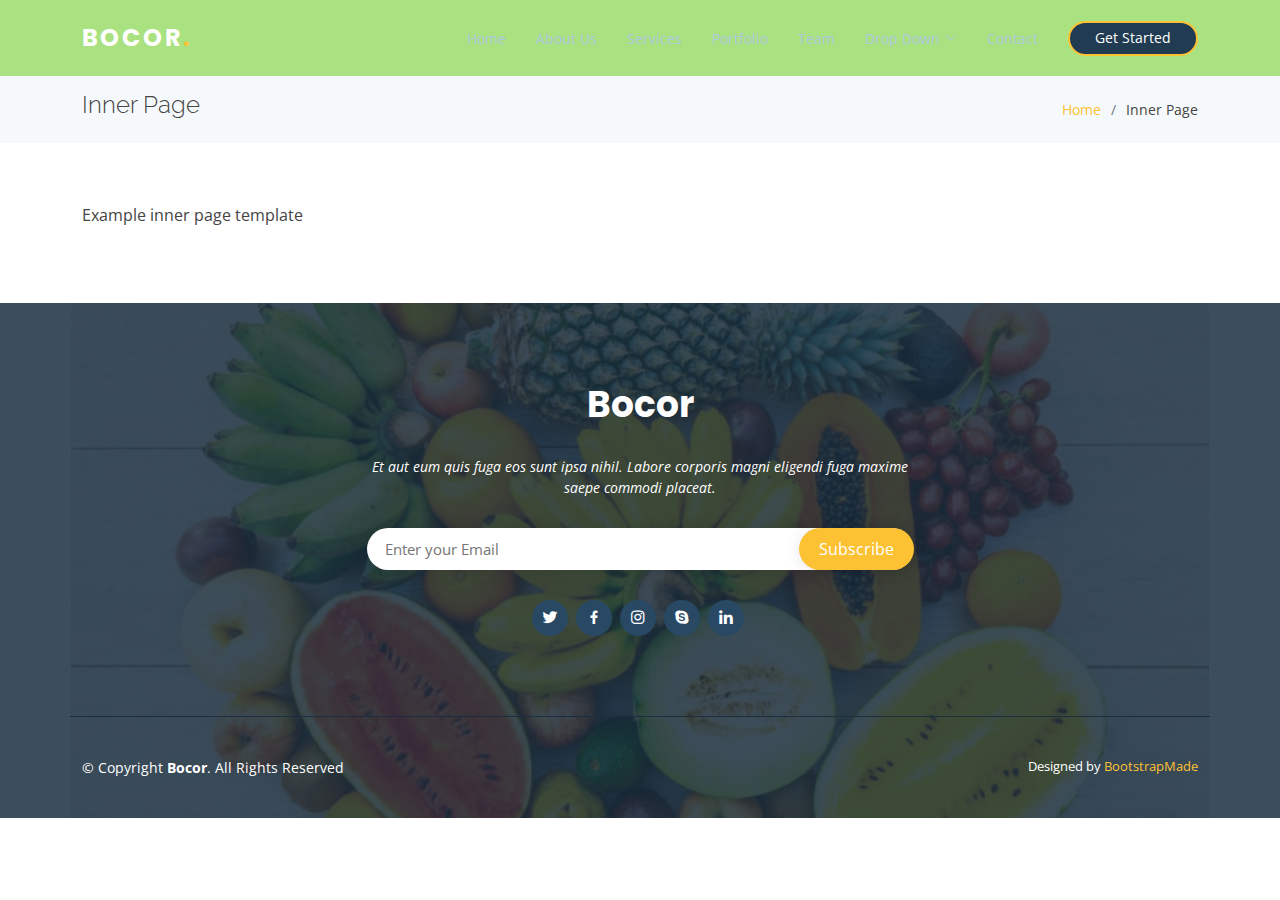
<file: inner-page.html>
<!DOCTYPE html>
<html lang="en">

<head>
  <meta charset="utf-8">
  <meta content="width=device-width, initial-scale=1.0" name="viewport">

  <title>Inner Page - Bocor Bootstrap Template</title>
  <meta content="" name="description">
  <meta content="" name="keywords">

  <!-- Favicons -->
  <link href="assets/img/favicon.png" rel="icon">
  <link href="assets/img/apple-touch-icon.png" rel="apple-touch-icon">

  <!-- Google Fonts -->
  <link href="https://fonts.googleapis.com/css?family=Open+Sans:300,300i,400,400i,600,600i,700,700i|Raleway:300,300i,400,400i,500,500i,600,600i,700,700i|Poppins:300,300i,400,400i,500,500i,600,600i,700,700i" rel="stylesheet">

  <!-- Vendor CSS Files -->
  <link href="assets/vendor/aos/aos.css" rel="stylesheet">
  <link href="assets/vendor/bootstrap/css/bootstrap.min.css" rel="stylesheet">
  <link href="assets/vendor/bootstrap-icons/bootstrap-icons.css" rel="stylesheet">
  <link href="assets/vendor/boxicons/css/boxicons.min.css" rel="stylesheet">
  <link href="assets/vendor/glightbox/css/glightbox.min.css" rel="stylesheet">
  <link href="assets/vendor/swiper/swiper-bundle.min.css" rel="stylesheet">

  <!-- Template Main CSS File -->
  <link href="assets/css/style.css" rel="stylesheet">

  <!-- =======================================================
  * Template Name: Bocor - v4.7.0
  * Template URL: https://bootstrapmade.com/bocor-bootstrap-template-nice-animation/
  * Author: BootstrapMade.com
  * License: https://bootstrapmade.com/license/
  ======================================================== -->
</head>

<body>

  <!-- ======= Header ======= -->
  <header id="header">
    <div class="container d-flex align-items-center justify-content-between">

      <div class="logo">
        <h1><a href="index.html">Bocor<span>.</span></a></h1>
        <!-- Uncomment below if you prefer to use an image logo -->
        <!-- <a href="index.html"><img src="assets/img/logo.png" alt="" class="img-fluid"></a>-->
      </div>

      <nav id="navbar" class="navbar">
        <ul>
          <li><a class="nav-link scrollto " href="#hero">Home</a></li>
          <li><a class="nav-link scrollto" href="#about">About Us</a></li>
          <li><a class="nav-link scrollto" href="#services">Services</a></li>
          <li><a class="nav-link scrollto" href="#portfolio">Portfolio</a></li>
          <li><a class="nav-link scrollto" href="#team">Team</a></li>
          <li class="dropdown"><a href="#"><span>Drop Down</span> <i class="bi bi-chevron-down"></i></a>
            <ul>
              <li><a href="#">Drop Down 1</a></li>
              <li class="dropdown"><a href="#"><span>Deep Drop Down</span> <i class="bi bi-chevron-right"></i></a>
                <ul>
                  <li><a href="#">Deep Drop Down 1</a></li>
                  <li><a href="#">Deep Drop Down 2</a></li>
                  <li><a href="#">Deep Drop Down 3</a></li>
                  <li><a href="#">Deep Drop Down 4</a></li>
                  <li><a href="#">Deep Drop Down 5</a></li>
                </ul>
              </li>
              <li><a href="#">Drop Down 2</a></li>
              <li><a href="#">Drop Down 3</a></li>
              <li><a href="#">Drop Down 4</a></li>
            </ul>
          </li>
          <li><a class="nav-link scrollto" href="#contact">Contact</a></li>
          <li><a class="getstarted scrollto" href="#about">Get Started</a></li>
        </ul>
        <i class="bi bi-list mobile-nav-toggle"></i>
      </nav><!-- .navbar -->

    </div>
  </header><!-- End Header -->

  <main id="main">

    <!-- ======= Breadcrumbs Section ======= -->
    <section class="breadcrumbs">
      <div class="container">

        <div class="d-flex justify-content-between align-items-center">
          <h2>Inner Page</h2>
          <ol>
            <li><a href="index.html">Home</a></li>
            <li>Inner Page</li>
          </ol>
        </div>

      </div>
    </section><!-- End Breadcrumbs Section -->

    <section class="inner-page">
      <div class="container">
        <p>
          Example inner page template
        </p>
      </div>
    </section>

  </main><!-- End #main -->

  <!-- ======= Footer ======= -->
  <footer id="footer">

    <div class="footer-top">

      <div class="container">

        <div class="row  justify-content-center">
          <div class="col-lg-6">
            <h3>Bocor</h3>
            <p>Et aut eum quis fuga eos sunt ipsa nihil. Labore corporis magni eligendi fuga maxime saepe commodi placeat.</p>
          </div>
        </div>

        <div class="row footer-newsletter justify-content-center">
          <div class="col-lg-6">
            <form action="" method="post">
              <input type="email" name="email" placeholder="Enter your Email"><input type="submit" value="Subscribe">
            </form>
          </div>
        </div>

        <div class="social-links">
          <a href="#" class="twitter"><i class="bx bxl-twitter"></i></a>
          <a href="#" class="facebook"><i class="bx bxl-facebook"></i></a>
          <a href="#" class="instagram"><i class="bx bxl-instagram"></i></a>
          <a href="#" class="google-plus"><i class="bx bxl-skype"></i></a>
          <a href="#" class="linkedin"><i class="bx bxl-linkedin"></i></a>
        </div>

      </div>
    </div>

    <div class="container footer-bottom clearfix">
      <div class="copyright">
        &copy; Copyright <strong><span>Bocor</span></strong>. All Rights Reserved
      </div>
      <div class="credits">
        <!-- All the links in the footer should remain intact. -->
        <!-- You can delete the links only if you purchased the pro version. -->
        <!-- Licensing information: https://bootstrapmade.com/license/ -->
        <!-- Purchase the pro version with working PHP/AJAX contact form: https://bootstrapmade.com/bocor-bootstrap-template-nice-animation/ -->
        Designed by <a href="https://bootstrapmade.com/">BootstrapMade</a>
      </div>
    </div>
  </footer><!-- End Footer -->

  <a href="#" class="back-to-top d-flex align-items-center justify-content-center"><i class="bi bi-arrow-up-short"></i></a>

  <!-- Vendor JS Files -->
  <script src="assets/vendor/aos/aos.js"></script>
  <script src="assets/vendor/bootstrap/js/bootstrap.bundle.min.js"></script>
  <script src="assets/vendor/glightbox/js/glightbox.min.js"></script>
  <script src="assets/vendor/isotope-layout/isotope.pkgd.min.js"></script>
  <script src="assets/vendor/swiper/swiper-bundle.min.js"></script>
  <script src="assets/vendor/php-email-form/validate.js"></script>

  <!-- Template Main JS File -->
  <script src="assets/js/main.js"></script>

</body>

</html>
</file>
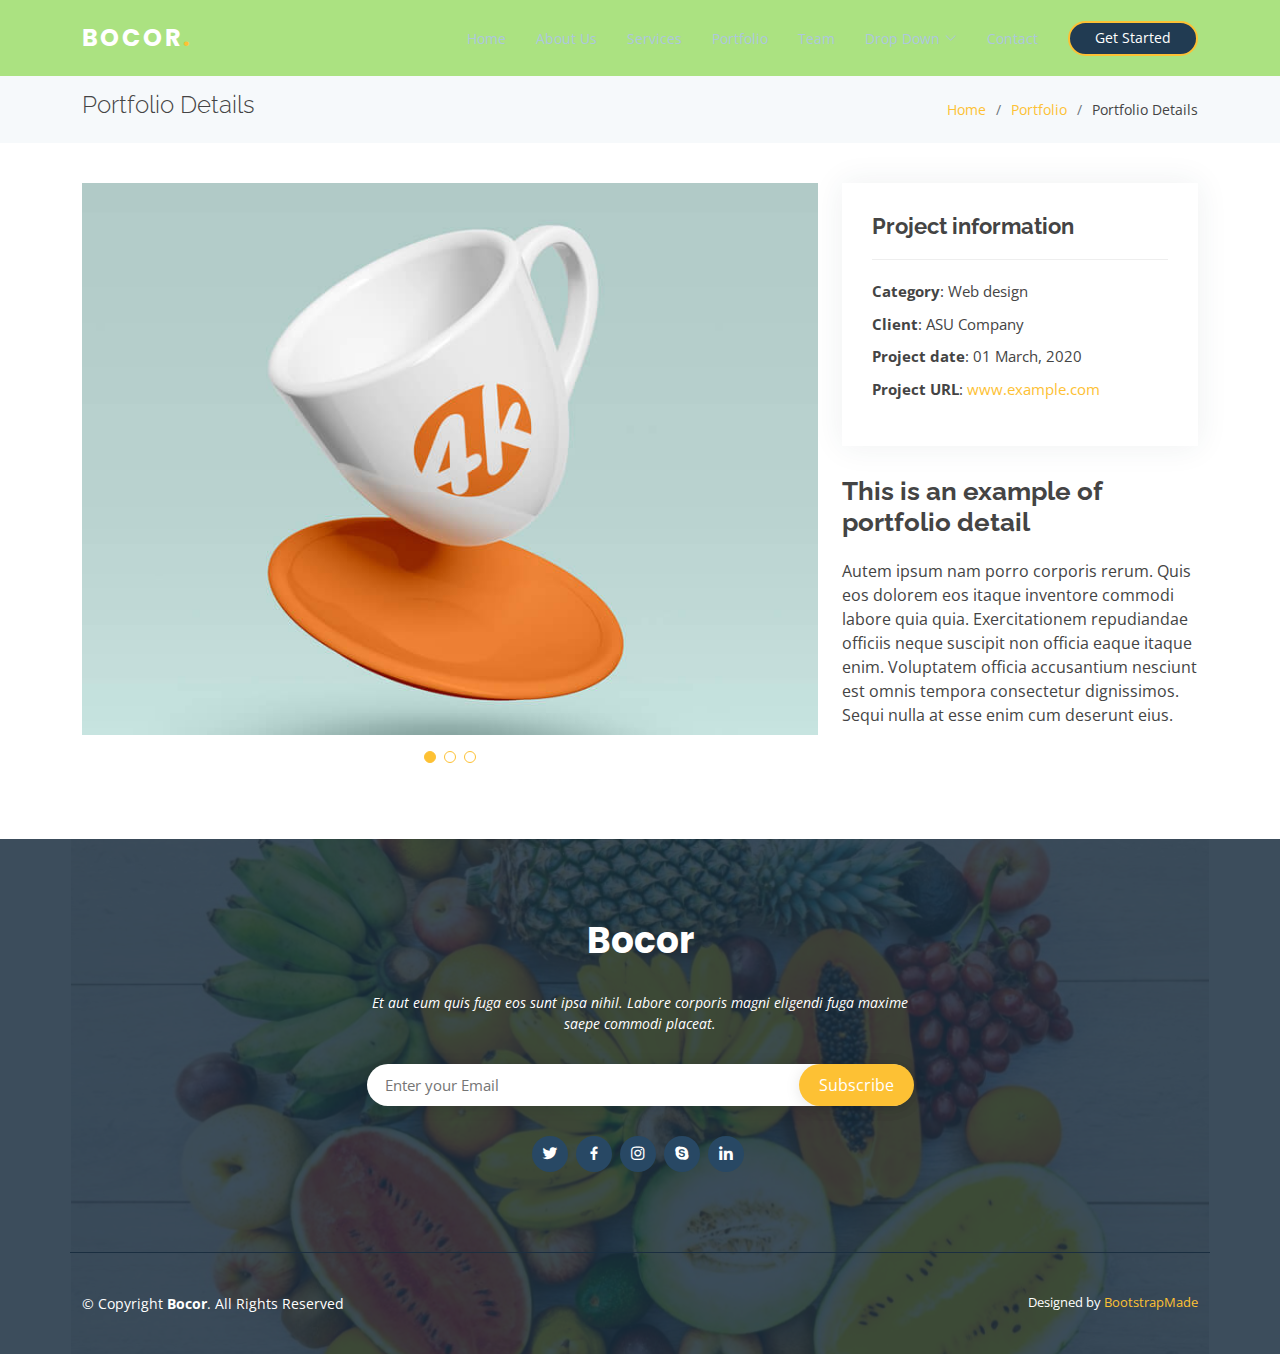
<file: portfolio-details.html>
<!DOCTYPE html>
<html lang="en">

<head>
  <meta charset="utf-8">
  <meta content="width=device-width, initial-scale=1.0" name="viewport">

  <title>Portfolio Details - Bocor Bootstrap Template</title>
  <meta content="" name="description">
  <meta content="" name="keywords">

  <!-- Favicons -->
  <link href="assets/img/favicon.png" rel="icon">
  <link href="assets/img/apple-touch-icon.png" rel="apple-touch-icon">

  <!-- Google Fonts -->
  <link href="https://fonts.googleapis.com/css?family=Open+Sans:300,300i,400,400i,600,600i,700,700i|Raleway:300,300i,400,400i,500,500i,600,600i,700,700i|Poppins:300,300i,400,400i,500,500i,600,600i,700,700i" rel="stylesheet">

  <!-- Vendor CSS Files -->
  <link href="assets/vendor/aos/aos.css" rel="stylesheet">
  <link href="assets/vendor/bootstrap/css/bootstrap.min.css" rel="stylesheet">
  <link href="assets/vendor/bootstrap-icons/bootstrap-icons.css" rel="stylesheet">
  <link href="assets/vendor/boxicons/css/boxicons.min.css" rel="stylesheet">
  <link href="assets/vendor/glightbox/css/glightbox.min.css" rel="stylesheet">
  <link href="assets/vendor/swiper/swiper-bundle.min.css" rel="stylesheet">

  <!-- Template Main CSS File -->
  <link href="assets/css/style.css" rel="stylesheet">

  <!-- =======================================================
  * Template Name: Bocor - v4.7.0
  * Template URL: https://bootstrapmade.com/bocor-bootstrap-template-nice-animation/
  * Author: BootstrapMade.com
  * License: https://bootstrapmade.com/license/
  ======================================================== -->
</head>

<body>

  <!-- ======= Header ======= -->
  <header id="header">
    <div class="container d-flex align-items-center justify-content-between">

      <div class="logo">
        <h1><a href="index.html">Bocor<span>.</span></a></h1>
        <!-- Uncomment below if you prefer to use an image logo -->
        <!-- <a href="index.html"><img src="assets/img/logo.png" alt="" class="img-fluid"></a>-->
      </div>

      <nav id="navbar" class="navbar">
        <ul>
          <li><a class="nav-link scrollto " href="#hero">Home</a></li>
          <li><a class="nav-link scrollto" href="#about">About Us</a></li>
          <li><a class="nav-link scrollto" href="#services">Services</a></li>
          <li><a class="nav-link scrollto" href="#portfolio">Portfolio</a></li>
          <li><a class="nav-link scrollto" href="#team">Team</a></li>
          <li class="dropdown"><a href="#"><span>Drop Down</span> <i class="bi bi-chevron-down"></i></a>
            <ul>
              <li><a href="#">Drop Down 1</a></li>
              <li class="dropdown"><a href="#"><span>Deep Drop Down</span> <i class="bi bi-chevron-right"></i></a>
                <ul>
                  <li><a href="#">Deep Drop Down 1</a></li>
                  <li><a href="#">Deep Drop Down 2</a></li>
                  <li><a href="#">Deep Drop Down 3</a></li>
                  <li><a href="#">Deep Drop Down 4</a></li>
                  <li><a href="#">Deep Drop Down 5</a></li>
                </ul>
              </li>
              <li><a href="#">Drop Down 2</a></li>
              <li><a href="#">Drop Down 3</a></li>
              <li><a href="#">Drop Down 4</a></li>
            </ul>
          </li>
          <li><a class="nav-link scrollto" href="#contact">Contact</a></li>
          <li><a class="getstarted scrollto" href="#about">Get Started</a></li>
        </ul>
        <i class="bi bi-list mobile-nav-toggle"></i>
      </nav><!-- .navbar -->

    </div>
  </header><!-- End Header -->

  <main id="main">

    <!-- ======= Breadcrumbs Section ======= -->
    <section class="breadcrumbs">
      <div class="container">

        <div class="d-flex justify-content-between align-items-center">
          <h2>Portfolio Details</h2>
          <ol>
            <li><a href="index.html">Home</a></li>
            <li><a href="portfolio.html">Portfolio</a></li>
            <li>Portfolio Details</li>
          </ol>
        </div>

      </div>
    </section><!-- Breadcrumbs Section -->

    <!-- ======= Portfolio Details Section ======= -->
    <section id="portfolio-details" class="portfolio-details">
      <div class="container">

        <div class="row gy-4">

          <div class="col-lg-8">
            <div class="portfolio-details-slider swiper">
              <div class="swiper-wrapper align-items-center">

                <div class="swiper-slide">
                  <img src="assets/img/portfolio/portfolio-1.jpg" alt="">
                </div>

                <div class="swiper-slide">
                  <img src="assets/img/portfolio/portfolio-2.jpg" alt="">
                </div>

                <div class="swiper-slide">
                  <img src="assets/img/portfolio/portfolio-3.jpg" alt="">
                </div>

              </div>
              <div class="swiper-pagination"></div>
            </div>
          </div>

          <div class="col-lg-4">
            <div class="portfolio-info">
              <h3>Project information</h3>
              <ul>
                <li><strong>Category</strong>: Web design</li>
                <li><strong>Client</strong>: ASU Company</li>
                <li><strong>Project date</strong>: 01 March, 2020</li>
                <li><strong>Project URL</strong>: <a href="#">www.example.com</a></li>
              </ul>
            </div>
            <div class="portfolio-description">
              <h2>This is an example of portfolio detail</h2>
              <p>
                Autem ipsum nam porro corporis rerum. Quis eos dolorem eos itaque inventore commodi labore quia quia. Exercitationem repudiandae officiis neque suscipit non officia eaque itaque enim. Voluptatem officia accusantium nesciunt est omnis tempora consectetur dignissimos. Sequi nulla at esse enim cum deserunt eius.
              </p>
            </div>
          </div>

        </div>

      </div>
    </section><!-- End Portfolio Details Section -->

  </main><!-- End #main -->

  <!-- ======= Footer ======= -->
  <footer id="footer">

    <div class="footer-top">

      <div class="container">

        <div class="row  justify-content-center">
          <div class="col-lg-6">
            <h3>Bocor</h3>
            <p>Et aut eum quis fuga eos sunt ipsa nihil. Labore corporis magni eligendi fuga maxime saepe commodi placeat.</p>
          </div>
        </div>

        <div class="row footer-newsletter justify-content-center">
          <div class="col-lg-6">
            <form action="" method="post">
              <input type="email" name="email" placeholder="Enter your Email"><input type="submit" value="Subscribe">
            </form>
          </div>
        </div>

        <div class="social-links">
          <a href="#" class="twitter"><i class="bx bxl-twitter"></i></a>
          <a href="#" class="facebook"><i class="bx bxl-facebook"></i></a>
          <a href="#" class="instagram"><i class="bx bxl-instagram"></i></a>
          <a href="#" class="google-plus"><i class="bx bxl-skype"></i></a>
          <a href="#" class="linkedin"><i class="bx bxl-linkedin"></i></a>
        </div>

      </div>
    </div>

    <div class="container footer-bottom clearfix">
      <div class="copyright">
        &copy; Copyright <strong><span>Bocor</span></strong>. All Rights Reserved
      </div>
      <div class="credits">
        <!-- All the links in the footer should remain intact. -->
        <!-- You can delete the links only if you purchased the pro version. -->
        <!-- Licensing information: https://bootstrapmade.com/license/ -->
        <!-- Purchase the pro version with working PHP/AJAX contact form: https://bootstrapmade.com/bocor-bootstrap-template-nice-animation/ -->
        Designed by <a href="https://bootstrapmade.com/">BootstrapMade</a>
      </div>
    </div>
  </footer><!-- End Footer -->

  <a href="#" class="back-to-top d-flex align-items-center justify-content-center"><i class="bi bi-arrow-up-short"></i></a>

  <!-- Vendor JS Files -->
  <script src="assets/vendor/aos/aos.js"></script>
  <script src="assets/vendor/bootstrap/js/bootstrap.bundle.min.js"></script>
  <script src="assets/vendor/glightbox/js/glightbox.min.js"></script>
  <script src="assets/vendor/isotope-layout/isotope.pkgd.min.js"></script>
  <script src="assets/vendor/swiper/swiper-bundle.min.js"></script>
  <script src="assets/vendor/php-email-form/validate.js"></script>

  <!-- Template Main JS File -->
  <script src="assets/js/main.js"></script>

</body>

</html>
</file>
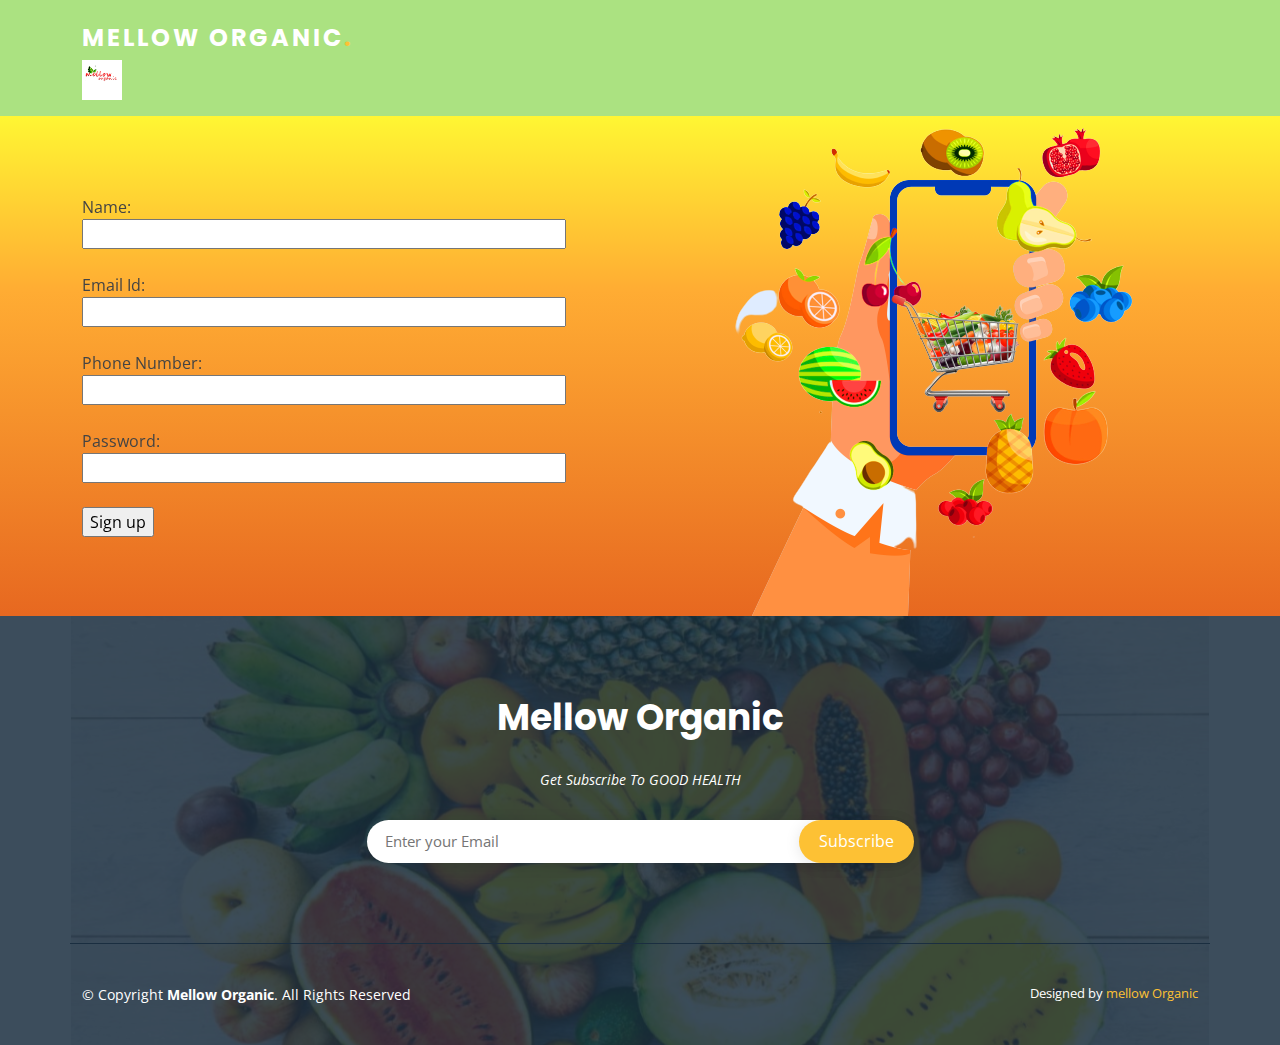
<file: signup.htm>
<!DOCTYPE html>
<html lang="en">

<head>
  <meta charset="utf-8">
  <meta content="width=device-width, initial-scale=1.0" name="viewport">

  <title>mellow Organic</title>
  <meta content="" name="description">
  <meta content="" name="keywords">

  <!-- Favicons -->
  <link href="assets/img/m.png" rel="icon">
  <link href="assets/img/apple-touch-icon.png" rel="apple-touch-icon">

  <!-- Google Fonts -->
  <link href="https://fonts.googleapis.com/css?family=Open+Sans:300,300i,400,400i,600,600i,700,700i|Raleway:300,300i,400,400i,500,500i,600,600i,700,700i|Poppins:300,300i,400,400i,500,500i,600,600i,700,700i" rel="stylesheet">

  <!-- Vendor CSS Files -->
  <link href="assets/vendor/aos/aos.css" rel="stylesheet">
  <link href="assets/vendor/bootstrap/css/bootstrap.min.css" rel="stylesheet">
  <link href="assets/vendor/bootstrap-icons/bootstrap-icons.css" rel="stylesheet">
  <link href="assets/vendor/boxicons/css/boxicons.min.css" rel="stylesheet">
  <link href="assets/vendor/glightbox/css/glightbox.min.css" rel="stylesheet">
  <link href="assets/vendor/swiper/swiper-bundle.min.css" rel="stylesheet">

  <!-- Template Main CSS File -->
  <link href="assets/css/style.css" rel="stylesheet">

  <!-- =======================================================
  * Template Name: Bocor - v4.7.0
  * Template URL: https://bootstrapmade.com/bocor-bootstrap-template-nice-animation/
  * Author: BootstrapMade.com
  * License: https://bootstrapmade.com/license/
  ======================================================== -->
</head>

<body>

  <!-- ======= Header ======= -->
  <header id="header">
    <div class="container d-flex align-items-center justify-content-between">

      <div class="logo">
        <h1><a href="index.html">Mellow Organic<span>.</span></a></h1>
        <!-- Uncomment below if you prefer to use an image logo -->
        <a href="index.html"><img src="assets/img/logobg1.jpg" alt="" class="img-fluid"></a>
      </div>

      <nav id="navbar" class="navbar">
       
       
      </nav><!-- .navbar -->

    </div>
  </header><!-- End Header -->

  <!-- ======= Hero Section ======= -->
  <section id="hero">

    <div class="container">
      <div class="row d-flex align-items-center">
      <div class= " col-lg-6 py-5 py-lg-0 order-2 order-lg-1" data-aos="fade-right">
       <form action="/action_page.php">
  <label for="fname">Name:</label><br>
  <input type="text" id="fname" name="fname" value="" size="50" ><br><br>
  <label for="email">Email Id:</label><br>
  <input type="text" id="email" name="email" value="" size="50"><br><br>
           <label for="number">Phone Number:</label><br>
  <input type="text" id="number" name="number" value="" size="50"><br><br>
           <label for="password">Password:</label><br>
  <input type="text" id="Password" name="Password" value="" size="50"><br><br>
  <input type="submit" value="Sign up"  >
</form>
      </div>
      <div class="col-lg-6 order-1 order-lg-2 hero-img" data-aos="fade-left">
        <img src="assets/img/hero1.png" class="img-fluid" alt="">
      </div>
    </div>
    </div>

  </section><!-- End Hero -->

  
  <!-- ======= Footer ======= -->
  <footer id="footer">

    <div class="footer-top">

      <div class="container">

        <div class="row  justify-content-center">
          <div class="col-lg-6">
            <h3>Mellow Organic</h3>
            <p>Get Subscribe To GOOD HEALTH</p>
          </div>
        </div>

        <div class="row footer-newsletter justify-content-center">
          <div class="col-lg-6">
            <form action="" method="post">
              <input type="email" name="email" placeholder="Enter your Email"><input type="submit" value="Subscribe">
            </form>
          </div>
        </div>

   

      </div>
    </div>

    <div class="container footer-bottom clearfix">
      <div class="copyright">
        &copy; Copyright <strong><span>Mellow Organic</span></strong>. All Rights Reserved
      </div>
      <div class="credits">
        <!-- All the links in the footer should remain intact. -->
        <!-- You can delete the links only if you purchased the pro version. -->
        <!-- Licensing information: https://bootstrapmade.com/license/ -->
        <!-- Purchase the pro version with working PHP/AJAX contact form: https://bootstrapmade.com/bocor-bootstrap-template-nice-animation/ -->
        Designed by <a href="https://bootstrapmade.com/">mellow Organic</a>
      </div>
    </div>
  </footer><!-- End Footer -->

  <a href="#" class="back-to-top d-flex align-items-center justify-content-center"><i class="bi bi-arrow-up-short"></i></a>

  <!-- Vendor JS Files -->
  <script src="assets/vendor/aos/aos.js"></script>
  <script src="assets/vendor/bootstrap/js/bootstrap.bundle.min.js"></script>
  <script src="assets/vendor/glightbox/js/glightbox.min.js"></script>
  <script src="assets/vendor/isotope-layout/isotope.pkgd.min.js"></script>
  <script src="assets/vendor/swiper/swiper-bundle.min.js"></script>
  <script src="assets/vendor/php-email-form/validate.js"></script>

  <!-- Template Main JS File -->
  <script src="assets/js/main.js"></script>

</body>

</html>
</file>
<file: assets/css/style.css>
/**
* Template Name: Bocor - v4.7.0
* Template URL: https://bootstrapmade.com/bocor-bootstrap-template-nice-animation/
* Author: BootstrapMade.com
* License: https://bootstrapmade.com/license/
*/

/*--------------------------------------------------------------
# General
--------------------------------------------------------------*/
body {
  font-family: "Open Sans", sans-serif;
  color: #444444;
}

a {
  color: #fdc134;
  text-decoration: none;
}

a:hover {
  color: #fdd067;
  text-decoration: none;
}

h1, h2, h3, h4, h5, h6 {
  font-family: "Raleway", sans-serif;
}

/*--------------------------------------------------------------
# Back to top button
--------------------------------------------------------------*/
.back-to-top {
  position: fixed;
  visibility: hidden;
  opacity: 0;
  right: 15px;
  bottom: 15px;
  z-index: 99999;
  background: #213b52;
  width: 40px;
  height: 40px;
  border-radius: 50px;
  transition: all 0.4s;
}
.back-to-top i {
  font-size: 24px;
  color: #fff;
  line-height: 0;
}
.back-to-top:hover {
  background: #fdc134;
  color: #fff;
}
.back-to-top.active {
  visibility: visible;
  opacity: 1;
}

/*--------------------------------------------------------------
# Disable aos animation delay on mobile devices
--------------------------------------------------------------*/
@media screen and (max-width: 768px) {
  [data-aos-delay] {
    transition-delay: 0 !important;
  }
}
/*--------------------------------------------------------------
# Header
--------------------------------------------------------------*/
#header {
  z-index: 997;
  transition: all 0.5s;
  padding: 16px 0;
  background: #abe281;
}
#header .logo h1 {
  font-size: 24px;
  margin: 0;
  padding: 10px 0;
  line-height: 1;
  font-weight: 700;
  letter-spacing: 3px;
  text-transform: uppercase;
  font-family: "Poppins", sans-serif;
}
#header .logo h1 a, #header .logo h1 a:hover {
  color: #fff;
  text-decoration: none;
}
#header .logo h1 a span, #header .logo h1 a:hover span {
  color: #fdc134;
}
#header .logo img {
  padding: 0;
  margin: 0;
  max-height: 40px;
}

/*--------------------------------------------------------------
# Navigation Menu
--------------------------------------------------------------*/
/**
* Desktop Navigation 
*/
.navbar {
  padding: 0;
}
.navbar ul {
  margin: 0;
  padding: 0;
  display: flex;
  list-style: none;
  align-items: center;
}
.navbar li {
  position: relative;
}
.navbar a, .navbar a:focus {
  display: flex;
  align-items: center;
  justify-content: space-between;
  padding: 10px 0 10px 30px;
  font-size: 14px;
  color: #adc7de;
  white-space: nowrap;
  transition: 0.3s;
}
.navbar a i, .navbar a:focus i {
  font-size: 12px;
  line-height: 0;
  margin-left: 5px;
}
.navbar a:hover, .navbar .active, .navbar .active:focus, .navbar li:hover > a {
  color: #fff;
}
.navbar .getstarted, .navbar .getstarted:focus {
  background: #213b52;
  color: #fff;
  padding: 4px 25px 6px 25px;
  margin-left: 30px;
  border-radius: 50px;
  border: 2px solid #fdc134;
}
.navbar .getstarted:hover, .navbar .getstarted:focus:hover {
  background: #fdc134;
  color: #213b52;
}
.navbar .dropdown ul {
  display: block;
  position: absolute;
  left: 14px;
  top: calc(100% + 30px);
  margin: 0;
  padding: 10px 0;
  z-index: 99;
  opacity: 0;
  visibility: hidden;
  background: #fff;
  box-shadow: 0px 0px 30px rgba(127, 137, 161, 0.25);
  transition: 0.3s;
  border-radius: 4px;
}
.navbar .dropdown ul li {
  min-width: 200px;
}
.navbar .dropdown ul a {
  padding: 10px 20px;
  font-size: 14px;
  text-transform: none;
  font-weight: 500;
  color: #3e6f9b;
}
.navbar .dropdown ul a i {
  font-size: 12px;
}
.navbar .dropdown ul a:hover, .navbar .dropdown ul .active:hover, .navbar .dropdown ul li:hover > a {
  color: #fdc134;
}
.navbar .dropdown:hover > ul {
  opacity: 1;
  top: 100%;
  visibility: visible;
}
.navbar .dropdown .dropdown ul {
  top: 0;
  left: calc(100% - 30px);
  visibility: hidden;
}
.navbar .dropdown .dropdown:hover > ul {
  opacity: 1;
  top: 0;
  left: 100%;
  visibility: visible;
}
@media (max-width: 1366px) {
  .navbar .dropdown .dropdown ul {
    left: -90%;
  }
  .navbar .dropdown .dropdown:hover > ul {
    left: -100%;
  }
}

/**
* Mobile Navigation 
*/
.mobile-nav-toggle {
  color: #fdc134;
  font-size: 28px;
  cursor: pointer;
  display: none;
  line-height: 0;
  transition: 0.5s;
  position: fixed;
  right: 15px;
  top: 15px;
  z-index: 9998;
  border: 0;
}

@media (max-width: 991px) {
  .mobile-nav-toggle {
    display: block;
  }

  .navbar ul {
    display: none;
  }
}
.navbar-mobile {
  position: fixed;
  overflow: hidden;
  top: 0;
  right: 0;
  left: 0;
  bottom: 0;
  background: rgba(18, 33, 46, 0.9);
  transition: 0.3s;
  z-index: 999;
}
.navbar-mobile .mobile-nav-toggle {
  position: absolute;
  top: 15px;
  right: 15px;
}
.navbar-mobile ul {
  display: block;
  position: absolute;
  top: 55px;
  right: 15px;
  bottom: 15px;
  left: 15px;
  padding: 10px 0;
  border-radius: 10px;
  background-color: #fff;
  overflow-y: auto;
  transition: 0.3s;
}
.navbar-mobile a, .navbar-mobile a:focus {
  padding: 10px 20px;
  font-size: 15px;
  color: #213b52;
}
.navbar-mobile a:hover, .navbar-mobile .active, .navbar-mobile li:hover > a {
  color: #fdc134;
}
.navbar-mobile .getstarted, .navbar-mobile .getstarted:focus {
  margin: 15px;
  display: block;
  border: 0;
}
.navbar-mobile .dropdown ul {
  position: static;
  display: none;
  margin: 10px 20px;
  padding: 10px 0;
  z-index: 99;
  opacity: 1;
  visibility: visible;
  background: #fff;
  box-shadow: 0px 0px 30px rgba(127, 137, 161, 0.25);
}
.navbar-mobile .dropdown ul li {
  min-width: 200px;
}
.navbar-mobile .dropdown ul a {
  padding: 10px 20px;
}
.navbar-mobile .dropdown ul a i {
  font-size: 12px;
}
.navbar-mobile .dropdown ul a:hover, .navbar-mobile .dropdown ul .active:hover, .navbar-mobile .dropdown ul li:hover > a {
  color: #fdc134;
}
.navbar-mobile .dropdown > .dropdown-active {
  display: block;
}

/*--------------------------------------------------------------
# Hero Section
--------------------------------------------------------------*/
#hero {
  width: 100%;
  padding: 0 0 0 0;
  background: #fff633;
  background: linear-gradient(180deg, #fff633 0%, #ffac33 35%, #e76820 100%);
}
#hero h1 {
  margin: 0 0 15px 0;
  font-size: 48px;
  font-weight: 700;
  line-height: 56px;
  color: #d2e0ed;
  font-family: "Poppins", sans-serif;
}
#hero h2 {
  color: #fff;
  margin-bottom: 30px;
  font-size: 22px;
}
#hero .btn-get-started {
  color: #213b52;
  border-radius: 50px;
  padding: 8px 35px 10px 35px;
  border: 2px solid #fdc134;
  transition: all ease-in-out 0.3s;
  display: inline-block;
  background: #fdc134;
}
#hero .btn-get-started:hover {
  background: transparent;
  color: #fff;
}
@media (max-width: 991px) {
  #hero .hero-img {
    text-align: center;
  }
  #hero .hero-img img {
    width: 50%;
  }
}
@media (max-width: 768px) {
  #hero {
    -moz-text-align-last: center;
    text-align-last: center;
  }
  #hero h1 {
    font-size: 28px;
    line-height: 36px;
  }
  #hero h2 {
    font-size: 18px;
    line-height: 24px;
    margin-bottom: 30px;
  }
  #hero .hero-img img {
    width: 70%;
  }
}
@media (max-width: 575px) {
  #hero .hero-img img {
    width: 80%;
  }
}

/*--------------------------------------------------------------
# Sections General
--------------------------------------------------------------*/
section {
  padding: 60px 0;
  overflow: hidden;
}

.section-bg {
  background: linear-gradient(180deg, #d2f9c9 0%, #fff 100%);
}

.section-title {
  text-align: center;
  padding-bottom: 30px;
}
.section-title h2 {
  font-size: 32px;
  font-weight: 600;
  text-transform: uppercase;
  margin-bottom: 20px;
  padding-bottom: 20px;
  position: relative;
  font-family: "Poppins", sans-serif;
  color: #213b52;
}
.section-title h2::before {
  content: "";
  position: absolute;
  display: block;
  width: 120px;
  height: 1px;
  background: #ddd;
  bottom: 1px;
  left: calc(50% - 60px);
}
.section-title h2::after {
  content: "";
  position: absolute;
  display: block;
  width: 40px;
  height: 3px;
  background: #fdc134;
  bottom: 0;
  left: calc(50% - 20px);
}
.section-title p {
  margin-bottom: 0;
}

/*--------------------------------------------------------------
# Breadcrumbs
--------------------------------------------------------------*/
.breadcrumbs {
  padding: 15px 0;
  background-color: #f6f9fb;
  min-height: 40px;
}
.breadcrumbs h2 {
  font-size: 24px;
  font-weight: 300;
}
.breadcrumbs ol {
  display: flex;
  flex-wrap: wrap;
  list-style: none;
  padding: 0;
  margin: 0;
  font-size: 14px;
}
.breadcrumbs ol li + li {
  padding-left: 10px;
}
.breadcrumbs ol li + li::before {
  display: inline-block;
  padding-right: 10px;
  color: #6c757d;
  content: "/";
}
@media (max-width: 768px) {
  .breadcrumbs .d-flex {
    display: block !important;
  }
  .breadcrumbs ol {
    display: block;
  }
  .breadcrumbs ol li {
    display: inline-block;
  }
}

/*--------------------------------------------------------------
# Clients
--------------------------------------------------------------*/
.clients {
  padding: 0;
}
.clients .client-logo {
  display: flex;
  justify-content: center;
  align-items: center;
  overflow: hidden;
  height: 120px;
}
.clients .client-logo img {
  height: 40px;
}
.clients .client-logo:hover img {
  transform: scale(1.2);
}
.clients img {
  transition: all 0.4s ease-in-out;
}

/*--------------------------------------------------------------
# About
--------------------------------------------------------------*/
.about .content {
  padding: 30px 0;
}
.about .content h3 {
  font-weight: 700;
  font-size: 34px;
  color: #213b52;
}
.about .content p {
  margin-bottom: 0;
}
.about .content .icon-box {
  margin-top: 25px;
}
.about .content .icon-box h4 {
  font-size: 20px;
  font-weight: 700;
  margin: 5px 0 10px 60px;
  color: #213b52;
}
.about .content .icon-box h4 a {
  color: #213b52;
  transition: 0.3s;
}
.about .content .icon-box h4 a:hover {
  color: #fdc134;
}
.about .content .icon-box i {
  font-size: 48px;
  float: left;
  color: #fdc134;
}
.about .content .icon-box p {
  font-size: 15px;
  color: #848484;
  margin-left: 60px;
}
.about .image {
  background: url("../img/abt.jpg") center center no-repeat;
  background-size: cover;
  min-height: 400px;
}
@media (max-width: 667px) {
  .about .image img {
    max-width: 100%;
  }
}

/*--------------------------------------------------------------
# Services
--------------------------------------------------------------*/
.services {
  padding-bottom: 40px;
}
.services .card {
  border: 0;
  padding: 0 30px;
  margin-bottom: 60px;
  position: relative;
  background: transparent;
}
.services .card-img {
  width: calc(100% + 60px);
  margin-left: -30px;
  overflow: hidden;
  z-index: 9;
  border-radius: 0;
}
.services .card-img img {
  max-width: 100%;
  transition: all 0.3s ease-in-out;
}
.services .card-body {
  z-index: 10;
  background: #fff;
  border-top: 4px solid #fff;
  padding: 30px;
  box-shadow: 0px 2px 15px rgba(0, 0, 0, 0.1);
  margin-top: -60px;
  transition: 0.3s;
}
.services .card-title {
  font-weight: 700;
  text-align: center;
  margin-bottom: 20px;
}
.services .card-title a {
  color: #213b52;
  transition: 0.3s;
}
.services .card-text {
  color: #5e5e5e;
}
.services .read-more a {
  color: #777777;
  text-transform: uppercase;
  font-weight: 600;
  font-size: 12px;
  transition: 0.3s;
}
.services .read-more a:hover {
  color: #fdc134;
}
.services .card:hover img {
  transform: scale(1.1);
}
.services .card:hover .card-body {
  border-color: #fdc134;
}
.services .card:hover .card-body .card-title a {
  color: #fdc134;
}

/*--------------------------------------------------------------
# Features
--------------------------------------------------------------*/
.features .content + .content {
  margin-top: 100px;
}
.features .content h3 {
  font-weight: 700;
  font-size: 26px;
  color: #213b52;
}
.features .content ul {
  list-style: none;
  padding: 0;
}
.features .content ul li {
  padding-bottom: 10px;
}
.features .content ul i {
  font-size: 20px;
  padding-right: 4px;
  color: #fdc134;
}
.features .content p:last-child {
  margin-bottom: 0;
}

/*--------------------------------------------------------------
# Portfolio
--------------------------------------------------------------*/
.portfolio .portfolio-item {
  margin-bottom: 30px;
}
.portfolio #portfolio-flters {
  padding: 0;
  margin: 0 0 35px 0;
  list-style: none;
  text-align: center;
}
.portfolio #portfolio-flters li {
  cursor: pointer;
  margin: 0 5px 5px 0;
  display: inline-block;
  padding: 10px 15px;
  font-size: 16px;
  font-weight: 600;
  line-height: 20px;
  color: #444444;
  margin-bottom: 5px;
  transition: all 0.3s ease-in-out;
}
.portfolio #portfolio-flters li:hover, .portfolio #portfolio-flters li.filter-active {
  color: #fdc134;
}
.portfolio #portfolio-flters li:last-child {
  margin-right: 0;
}
.portfolio .portfolio-wrap {
  transition: 0.3s;
  position: relative;
  overflow: hidden;
  border-radius: 8px;
  z-index: 1;
}
.portfolio .portfolio-wrap::before {
  content: "";
  background: rgba(33, 59, 82, 0.6);
  position: absolute;
  left: 100%;
  right: 0;
  top: 0;
  bottom: 0;
  transition: all ease-in-out 0.3s;
  z-index: 2;
}
.portfolio .portfolio-wrap img {
  transition: 0.3s;
}
.portfolio .portfolio-wrap .portfolio-links {
  opacity: 0;
  left: 0;
  right: 0;
  top: calc(50% - 36px);
  text-align: center;
  z-index: 3;
  position: absolute;
  transition: all ease-in-out 0.3s;
}
.portfolio .portfolio-wrap .portfolio-links a {
  color: #fdc134;
  line-height: 0;
  text-align: center;
  width: 36px;
  height: 36px;
  display: inline-block;
  transition: 0.3s;
}
.portfolio .portfolio-wrap .portfolio-links a i {
  font-size: 32px;
  line-height: 0;
}
.portfolio .portfolio-wrap .portfolio-links a:hover {
  color: #fff;
}
.portfolio .portfolio-wrap .portfolio-info {
  opacity: 0;
  position: absolute;
  bottom: -20px;
  left: 0;
  right: 0;
  text-align: center;
  z-index: 3;
  transition: all ease-in-out 0.3s;
}
.portfolio .portfolio-wrap .portfolio-info h4 {
  font-size: 20px;
  color: #fff;
  font-weight: 600;
}
.portfolio .portfolio-wrap .portfolio-info p {
  color: #ffffff;
  font-size: 14px;
  text-transform: uppercase;
}
.portfolio .portfolio-wrap:hover::before {
  left: 0;
}
.portfolio .portfolio-wrap:hover .portfolio-links {
  opacity: 1;
  top: calc(50% - 18px);
}
.portfolio .portfolio-wrap:hover .portfolio-info {
  opacity: 1;
  bottom: 0;
}

/*--------------------------------------------------------------
# Portfolio Details
--------------------------------------------------------------*/
.portfolio-details {
  padding-top: 40px;
}
.portfolio-details .portfolio-details-slider img {
  width: 100%;
}
.portfolio-details .portfolio-details-slider .swiper-pagination {
  margin-top: 20px;
  position: relative;
}
.portfolio-details .portfolio-details-slider .swiper-pagination .swiper-pagination-bullet {
  width: 12px;
  height: 12px;
  background-color: #fff;
  opacity: 1;
  border: 1px solid #fdc134;
}
.portfolio-details .portfolio-details-slider .swiper-pagination .swiper-pagination-bullet-active {
  background-color: #fdc134;
}
.portfolio-details .portfolio-info {
  padding: 30px;
  box-shadow: 0px 0 30px rgba(33, 59, 82, 0.08);
}
.portfolio-details .portfolio-info h3 {
  font-size: 22px;
  font-weight: 700;
  margin-bottom: 20px;
  padding-bottom: 20px;
  border-bottom: 1px solid #eee;
}
.portfolio-details .portfolio-info ul {
  list-style: none;
  padding: 0;
  font-size: 15px;
}
.portfolio-details .portfolio-info ul li + li {
  margin-top: 10px;
}
.portfolio-details .portfolio-description {
  padding-top: 30px;
}
.portfolio-details .portfolio-description h2 {
  font-size: 26px;
  font-weight: 700;
  margin-bottom: 20px;
}
.portfolio-details .portfolio-description p {
  padding: 0;
}

/*--------------------------------------------------------------
# Team
--------------------------------------------------------------*/
.team .member {
  text-align: center;
  margin-bottom: 20px;
}
.team .member .pic {
  margin-bottom: 15px;
  overflow: hidden;
  min-height: 260px;
}
.team .member .pic img {
  max-width: 100%;
}
.team .member h4 {
  font-weight: 700;
  margin-bottom: 2px;
  font-size: 18px;
  color: #213b52;
}
.team .member span {
  font-style: italic;
  display: block;
  font-size: 13px;
}
.team .member .social {
  margin-top: 15px;
}
.team .member .social a {
  color: #5289ba;
  transition: 0.3s;
}
.team .member .social a:hover {
  color: #fdc134;
}
.team .member .social i {
  font-size: 18px;
  margin: 0 2px;
}

/*--------------------------------------------------------------
# Pricing
--------------------------------------------------------------*/
.pricing .row {
  padding-top: 40px;
}
.pricing .box {
  padding: 40px;
  margin-bottom: 30px;
  box-shadow: 0px 0px 30px rgba(73, 78, 92, 0.15);
  background: #fff;
  text-align: center;
  position: relative;
}
.pricing .featured-badge {
  display: inline-block;
  position: absolute;
  top: -11px;
  left: calc(50% - 49px);
  background: #fdc134;
  color: #fff;
  text-align: center;
  line-height: 1;
  border-radius: 50px;
  padding: 4px 20px 5px 20px;
  font-size: 12px;
  text-transform: uppercase;
}
.pricing h3 {
  font-weight: 300;
  margin-bottom: 15px;
  font-size: 28px;
}
.pricing h4 {
  font-size: 46px;
  color: #fdc134;
  font-weight: 400;
  font-family: "Open Sans", sans-serif;
  margin-bottom: 25px;
}
.pricing h4 span {
  color: #bababa;
  font-size: 18px;
  display: block;
}
.pricing ul {
  padding: 0;
  list-style: none;
  color: #999;
  text-align: left;
  line-height: 20px;
}
.pricing ul li {
  padding-bottom: 12px;
}
.pricing ul i {
  color: #fdc134;
  font-size: 18px;
  padding-right: 4px;
}
.pricing ul .na {
  color: #ccc;
}
.pricing ul .na i {
  color: #ccc;
}
.pricing ul .na span {
  text-decoration: line-through;
}
.pricing .get-started-btn {
  background: #213b52;
  display: inline-block;
  padding: 6px 30px;
  border-radius: 20px;
  color: #fff;
  transition: none;
  font-size: 14px;
  font-weight: 400;
  font-family: "Raleway", sans-serif;
  transition: 0.3s;
}
.pricing .get-started-btn:hover {
  background: #fdc134;
}
.pricing .featured {
  z-index: 10;
  margin: -30px -5px 0 -5px;
  border: 1px solid #fdc134;
}
.pricing .featured .get-started-btn {
  background: #fdc134;
}
.pricing .featured .get-started-btn:hover {
  background: #fdcd5c;
}
@media (max-width: 992px) {
  .pricing .box {
    max-width: 60%;
    margin: 0 auto 30px auto;
  }
}
@media (max-width: 767px) {
  .pricing .box {
    max-width: 80%;
    margin: 0 auto 30px auto;
  }
}
@media (max-width: 420px) {
  .pricing .box {
    max-width: 100%;
    margin: 0 auto 30px auto;
  }
}

/*--------------------------------------------------------------
# Frequently Asked Questions
--------------------------------------------------------------*/
.faq .faq-item {
  margin: 20px 0;
  padding: 20px 0;
  border-bottom: 1px solid #dde8f1;
}
.faq .faq-item i {
  color: #9bbbd7;
  font-size: 20px;
  float: left;
  line-height: 0;
  padding: 13px 0 0 0;
  margin: 0;
}
.faq .faq-item h4 {
  font-size: 16px;
  line-height: 26px;
  font-weight: 500;
  margin: 0 0 10px 28px;
  font-family: "Poppins", sans-serif;
}
.faq .faq-item p {
  font-size: 15px;
}

/*--------------------------------------------------------------
# Contact
--------------------------------------------------------------*/
.contact .info-box {
  color: #444444;
  text-align: center;
  box-shadow: 0 0 30px rgba(214, 215, 216, 0.6);
  padding: 20px 0 30px 0;
  background: #fff;
}
.contact .info-box i {
  font-size: 32px;
  color: #fdc134;
  border-radius: 50%;
  padding: 8px;
  border: 2px dotted #fff7e5;
}
.contact .info-box h3 {
  font-size: 20px;
  color: #777777;
  font-weight: 700;
  margin: 10px 0;
}
.contact .info-box p {
  padding: 0;
  line-height: 24px;
  font-size: 14px;
  margin-bottom: 0;
}
.contact .php-email-form {
  box-shadow: 0 0 30px rgba(214, 215, 216, 0.6);
  padding: 30px;
  background: #fff;
}
.contact .php-email-form .error-message {
  display: none;
  color: #fff;
  background: #ed3c0d;
  text-align: left;
  padding: 15px;
  font-weight: 600;
}
.contact .php-email-form .error-message br + br {
  margin-top: 25px;
}
.contact .php-email-form .sent-message {
  display: none;
  color: #fff;
  background: #18d26e;
  text-align: center;
  padding: 15px;
  font-weight: 600;
}
.contact .php-email-form .loading {
  display: none;
  background: #fff;
  text-align: center;
  padding: 15px;
}
.contact .php-email-form .loading:before {
  content: "";
  display: inline-block;
  border-radius: 50%;
  width: 24px;
  height: 24px;
  margin: 0 10px -6px 0;
  border: 3px solid #18d26e;
  border-top-color: #eee;
  -webkit-animation: animate-loading 1s linear infinite;
  animation: animate-loading 1s linear infinite;
}
.contact .php-email-form input, .contact .php-email-form textarea {
  border-radius: 0;
  box-shadow: none;
  font-size: 14px;
}
.contact .php-email-form input::focus, .contact .php-email-form textarea::focus {
  background-color: #fdc134;
}
.contact .php-email-form input {
  padding: 10px 15px;
}
.contact .php-email-form textarea {
  padding: 12px 15px;
}
.contact .php-email-form button[type=submit] {
  background: #fdc134;
  border: 0;
  padding: 10px 24px;
  color: #fff;
  transition: 0.4s;
}
.contact .php-email-form button[type=submit]:hover {
  background: #fdd067;
}
@-webkit-keyframes animate-loading {
  0% {
    transform: rotate(0deg);
  }
  100% {
    transform: rotate(360deg);
  }
}
@keyframes animate-loading {
  0% {
    transform: rotate(0deg);
  }
  100% {
    transform: rotate(360deg);
  }
}

/*--------------------------------------------------------------
# Footer
--------------------------------------------------------------*/
#footer {
  background: url("../img/footer-bg.jpg") center center no-repeat;
  color: #fff;
  font-size: 14px;
  position: relative;
}
#footer::before {
  content: "";
  position: absolute;
  left: 0;
  right: 0;
  top: 0;
  bottom: 0;
  background: rgba(26, 46, 64, 0.85);
  z-index: 1;
}
#footer .footer-top {
  position: relative;
  z-index: 2;
  text-align: center;
  padding: 80px 0;
}
#footer .footer-top h3 {
  font-size: 36px;
  font-weight: 700;
  color: #fff;
  position: relative;
  font-family: "Poppins", sans-serif;
  padding-bottom: 0;
  margin-bottom: 0;
}
#footer .footer-top p {
  font-size: 15;
  font-style: italic;
  margin: 30px 0 0 0;
  padding: 0;
}
#footer .footer-top .footer-newsletter {
  text-align: center;
  font-size: 15px;
  margin-top: 30px;
}
#footer .footer-top .footer-newsletter form {
  background: #fff;
  padding: 6px 10px;
  position: relative;
  border-radius: 50px;
  box-shadow: 0px 2px 15px rgba(0, 0, 0, 0.1);
  text-align: left;
}
#footer .footer-top .footer-newsletter form input[type=email] {
  border: 0;
  padding: 4px 8px;
  width: calc(100% - 100px);
}
#footer .footer-top .footer-newsletter form input[type=submit] {
  position: absolute;
  top: 0;
  right: -1px;
  bottom: 0;
  border: 0;
  background: none;
  font-size: 16px;
  padding: 0 20px;
  background: #fdc134;
  color: #fff;
  transition: 0.3s;
  border-radius: 50px;
  box-shadow: 0px 2px 15px rgba(0, 0, 0, 0.1);
}
#footer .footer-top .footer-newsletter form input[type=submit]:hover {
  background: #fcb102;
}
#footer .footer-top .social-links {
  margin-top: 30px;
}
#footer .footer-top .social-links a {
  font-size: 18px;
  display: inline-block;
  background: #284864;
  color: #fff;
  line-height: 1;
  padding: 8px 0;
  margin-right: 4px;
  border-radius: 50%;
  text-align: center;
  width: 36px;
  height: 36px;
  transition: 0.3s;
}
#footer .footer-top .social-links a:hover {
  background: #fcb102;
  color: #fff;
  text-decoration: none;
}
#footer .footer-bottom {
  border-top: 1px solid #1a2e40;
  z-index: 2;
  position: relative;
  padding-top: 40px;
  padding-bottom: 40px;
}
#footer .copyright {
  text-align: center;
  float: left;
}
#footer .credits {
  float: right;
  text-align: center;
  font-size: 13px;
}
@media (max-width: 768px) {
  #footer .copyright, #footer .credits {
    padding: 5px;
    float: none;
    text-align: ceneter;
  }
}
</file>
